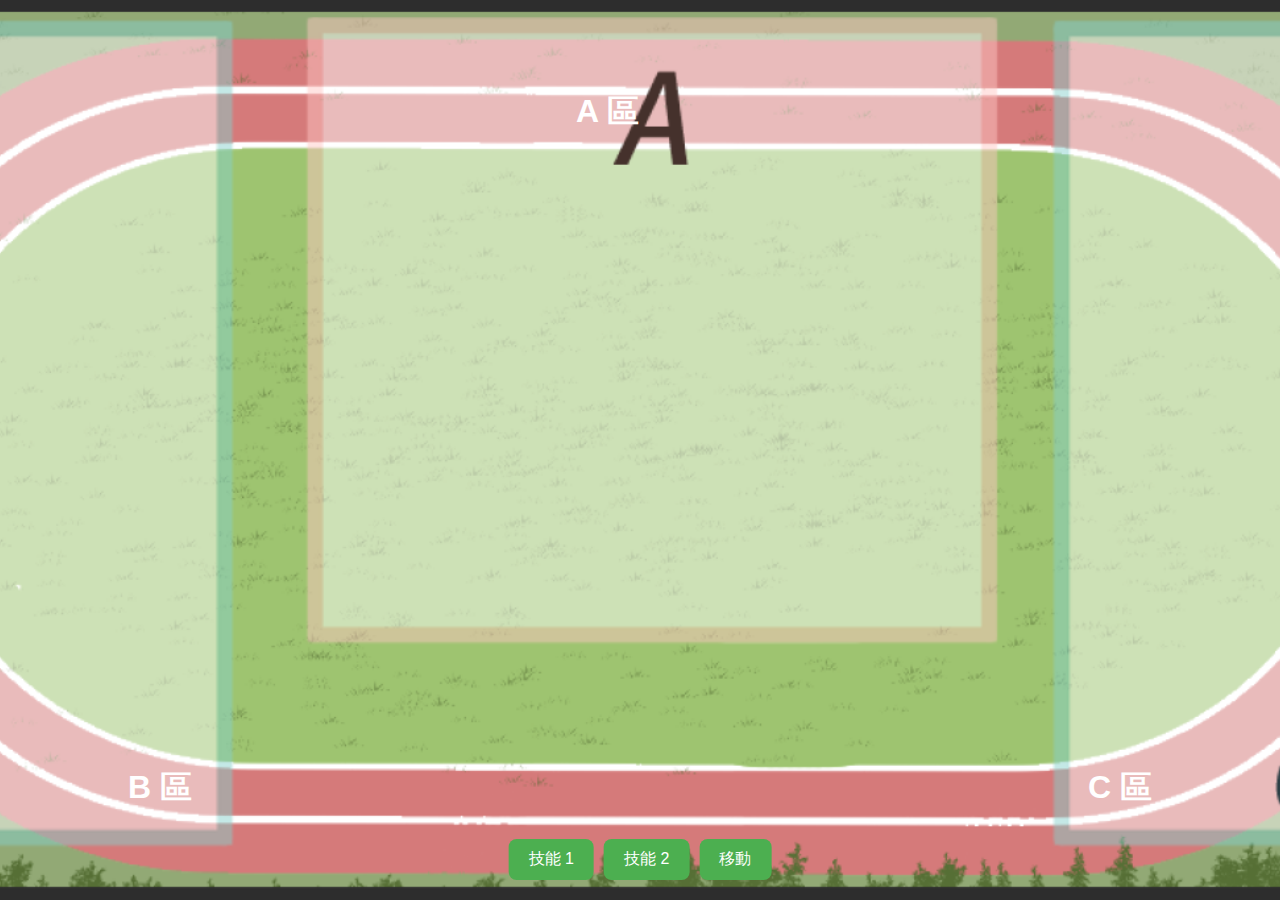
<file: index.html>
<!DOCTYPE html>
<html lang="en">
<head>
  <meta charset="UTF-8" />
  <meta name="viewport" content="width=device-width, initial-scale=1.0" />
  <title>School Battle</title>
  <style>
    body {
      margin: 0;
      padding: 0;
      font-family: sans-serif;
      background-color: #000;
    }
    .playground {
      position: relative;
      width: 100vw;
      height: 100vh;
      background-image: url("images/playground.png");
      background-size: cover;
      background-position: center;
    }
    .zone-label {
      position: absolute;
      color: white;
      font-weight: bold;
      font-size: 2rem;
    }
    #zoneA { top: 10%; left: 45%; }
    #zoneB { bottom: 10%; left: 10%; }
    #zoneC { bottom: 10%; right: 10%; }

    .button-panel {
      position: absolute;
      bottom: 20px;
      left: 50%;
      transform: translateX(-50%);
      display: flex;
      gap: 10px;
    }
    .action-button {
      padding: 10px 20px;
      font-size: 1rem;
      border: none;
      border-radius: 8px;
      background-color: #4CAF50;
      color: white;
      cursor: pointer;
    }
  </style>
</head>
<body>
  <div class="playground">
    <!-- 區域標示 -->
    <div id="zoneA" class="zone-label">A 區</div>
    <div id="zoneB" class="zone-label">B 區</div>
    <div id="zoneC" class="zone-label">C 區</div>

    <!-- 控制按鈕 -->
    <div class="button-panel">
      <button class="action-button">技能 1</button>
      <button class="action-button">技能 2</button>
      <button class="action-button">移動</button>
    </div>
  </div>
</body>
</html>
</file>
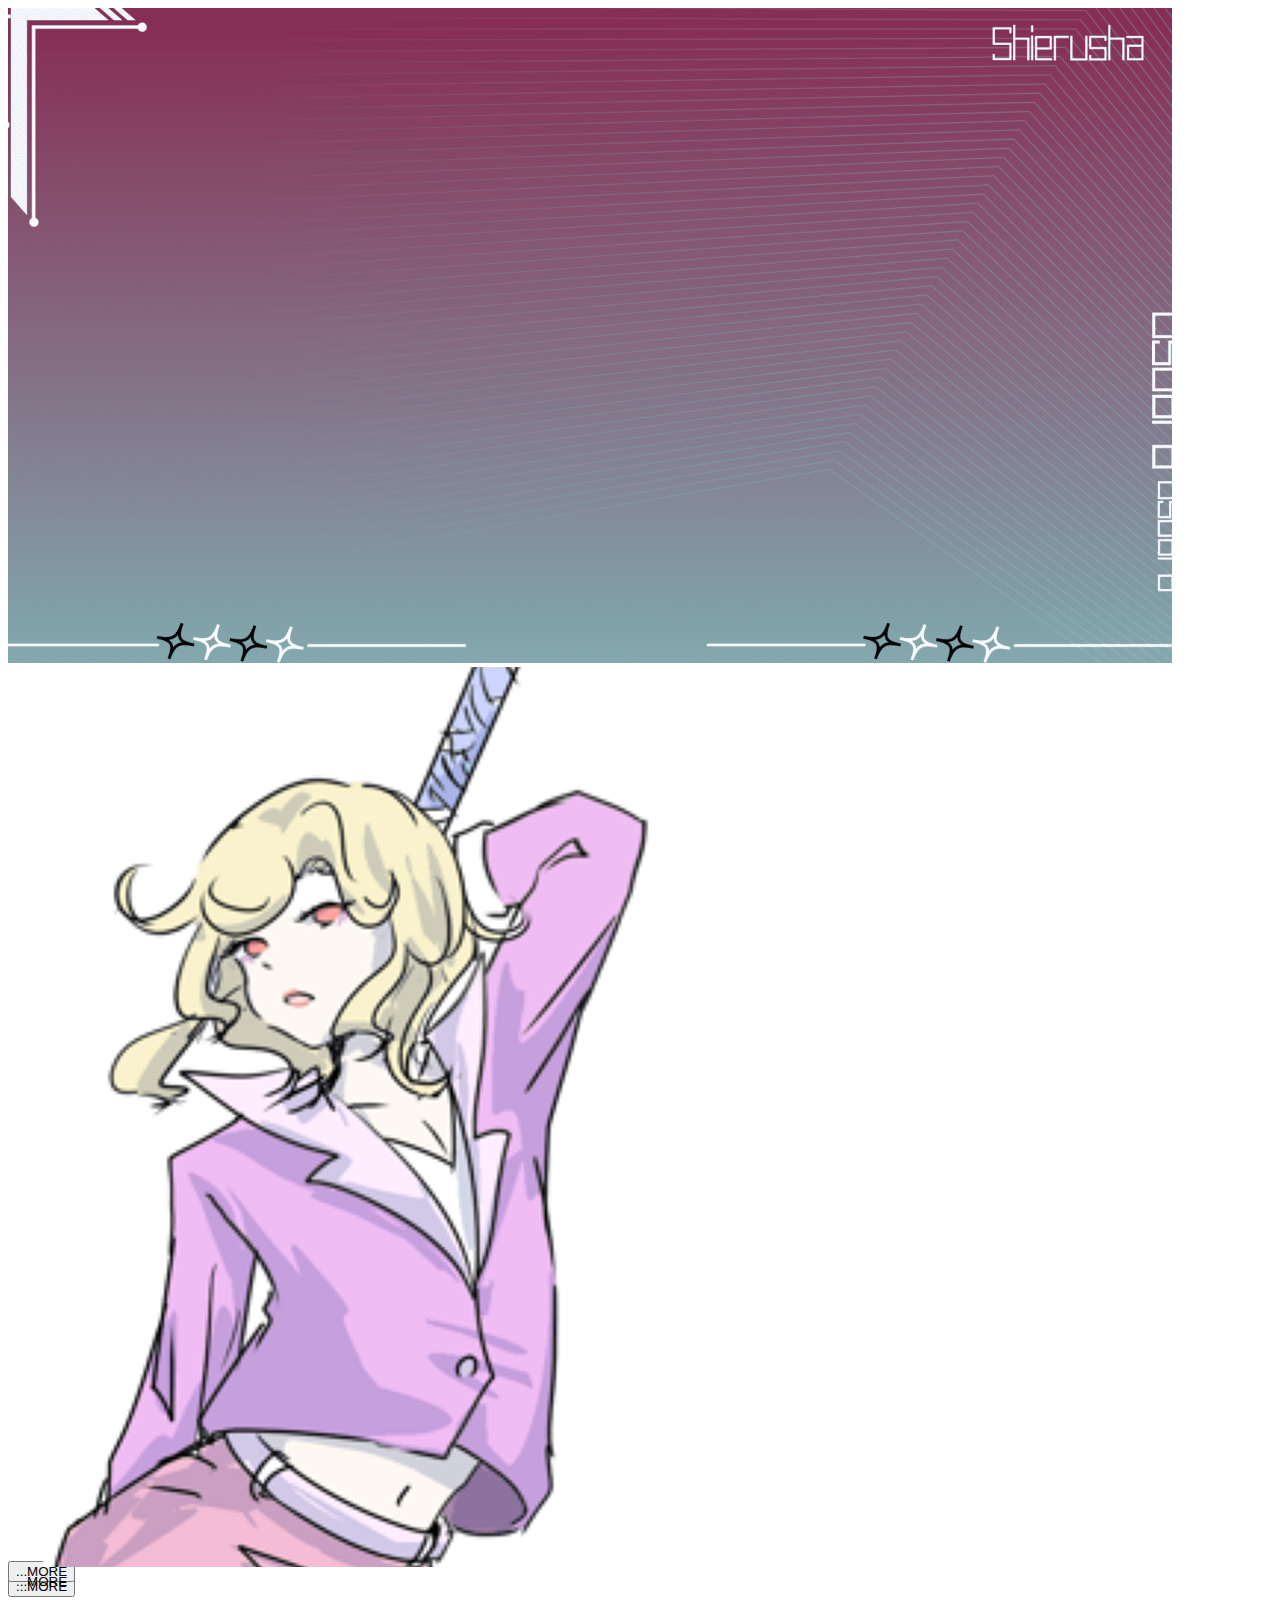
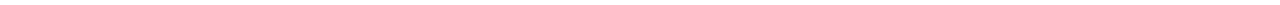
<file: teachers/idcard.html>
<!DOCTYPE html>
<html lang="zh-Hant">
<head>
  <meta charset="UTF-8">
  <title>教師證</title>
<link href="https://fonts.googleapis.com/css2?family=Noto+Sans+TC&display=swap" rel="stylesheet">
<link rel="stylesheet" href="https://shierusha.github.io/school-battle/students/th.css">
</head>
<body>
 
<div class="flip-card" id="flipCard">
<div class="flip-card-inner">
      <!-- 正面BG ------------------------------------->  
<div class="flip-card-front">
<div  class="container-16-9">
  <img class="bg-img" src="https://shierusha.github.io/school-battle/teachers/img/1.webp" alt="background" />

<!-- 正面 ----------------------------------->
<div class="imgarea"> 
  <img class="char-img" src="https://shierusha.github.io/school-battle/teachers/img/ro.png" alt="teacherimg">
</div>
  
<div class="bigname-box">
  <div class="name-box bigname"></div>
</div>
  
<div class="littlename-box">
  <div class="name-box littlename"></div>
</div>

<div class="row">
  <div class="row-1" style="left: 0;  width: 100%;">
    <div class="info-box" style="height:7%;width: 49%;">
      <span class="info-label">陣營</span>
      <span class="info-value"></span>
    </div>

    <div class="info-box" style="height:7%;width: 49%;">
      <span class="info-label">種族</span>
      <span class="info-value"></span>
    </div>

    <div class="info-row" style="gap:2%;height:7%;width: 49%;">
      <div class="info-box" style=" width:49%;">
        <span class="info-label">年齡</span>
        <span class="info-value"></span>
      </div>
      <div class="info-box" style=" width:49%;">
        <span class="info-label">性別</span>
        <span class="info-value"></span>
      </div>
    </div>

    <div class="info-box" style="height:15%;width: 49%;">
      <span class="info-label">個性</span>
      <span class="info-value" ></span>
  <button class="show-more-btn" style="display:none;">...MORE</button>


    </div>

    <div class="info-box" style="height:7%;width: 49%;">
      <span class="info-label">喜歡</span>
      <span class="info-value"></span>
  <button class="show-more-btn" style="display:none;">...MORE</button>

    </div>

    <div class="info-box" style="height:7%;width: 49%;">
      <span class="info-label">討厭</span>
      <span class="info-value"></span>
  <button class="show-more-btn" style="display:none;">...MORE</button>

    </div> 
    <div class="info-box" style="height:7%;border-radius:5px 5px 0px 0px;">
      <span class="info-label">角色備註</span>
      <span style="color: #495079; font-weight: 700;  letter-spacing: 0.05em; padding-left: 0.3em;  align-self: center;
 ">裏設定</span>

    </div>

    <div class="info-box" style="height:31%;margin-top:-1.3%;border-radius:0px 0px 5px 5px;">
      
      <span class="info-label" style="display: none;">角色備註/裏設定</span>
      <span class="info-value"  style="margin-top: 0.35em;"></span>
  <button class="show-more-btn" style="display:none;">...MORE</button>
    </div>  
  </div>

  <div class="row-1" style="right:0; height: 90%;">
    <div class="info-row" style="gap:2%; height:7.63%;">
      <div class="info-box" style=" width:49%;">
        <span class="info-label">身高</span>
        <span class="info-value">174</span>
      </div>
      <div class="info-box" style=" width:49%;">
        <span class="info-label">體重</span>
        <span class="info-value">66</span>
      </div>
    </div>

    <div class="info-box" style="height:7%;border-radius:5px 5px 0px 0px;">
      <span class="info-label">背景故事</span>
      <span style="color: #495079;
  font-weight: 700;  letter-spacing: 0.05em; padding-left: 0.3em;  align-self: center;
 ">設定</span>
    </div>
    <div class="info-box" style="height:49.8%;margin-top:-2.8%;border-radius:0px 0px 5px 5px;">
      <span class="info-label" style="display: none;">背景故事/設定</span>
      <span class="info-value" style="margin-top: 0.35em;">
      </span>
  <button class="show-more-btn" style="display:none;">...MORE</button>

    </div> 
  </div>
    
</div>
          <!-- 正面 ----------------------------------->
</div>
</div>
</div>
</div>


<div id="info-modal" class="modal-overlay" style="display:none;">
  <div class="modal-content">
    <div class="modal-header" id="info-modal-title">標題</div>
    <div class="modal-body" id="info-modal-body"></div>
  </div>
</div>

<script src="teachers-data.js"></script>

<script>
function setNameFontSize(selector, maxChars) {
  document.querySelectorAll(selector).forEach(box => {
    const nameDiv = box.querySelector('.name-box');
    if (!nameDiv) return;
    const fontSize = box.offsetHeight / maxChars * 0.98;
    nameDiv.style.fontSize = fontSize + "px";
  });
}

function fitAllNameBoxes() {
  setNameFontSize('.bigname-box', 12);
  setNameFontSize('.littlename-box', 9);
}

function setInfoBoxFontSize() {
  const infoBoxes = document.querySelectorAll('.info-box');
  if (!infoBoxes.length) return;
  let minHeight = Infinity;
  infoBoxes.forEach(box => {
    const h = box.offsetHeight;
    if (h < minHeight) minHeight = h;
  });
  const fontSize = minHeight * 0.62;
  infoBoxes.forEach(box => {
    box.style.fontSize = fontSize + "px";
  });
}

function fitAll() {
  fitAllNameBoxes();
  setInfoBoxFontSize();
}

window.addEventListener('DOMContentLoaded', fitAll);
window.addEventListener('resize', fitAll);
window.addEventListener('load', fitAll);



  // 更多
// 判斷 info-value 超過 13 字才顯示 ...MORE
function checkLongTextByCharCount(N = 13) {
  document.querySelectorAll('.info-box').forEach(box => {
    const value = box.querySelector('.info-value');
    const btn = box.querySelector('.show-more-btn');
    if (!value || !btn) return;
    if (value.innerText.trim().length > N) {
      btn.style.display = 'block';
      btn.onclick = function() {
        const label = box.querySelector('.info-label')?.innerText || "內容";
        showInfoModal(label, value.innerHTML);
      }
    } else {
      btn.style.display = 'none';
    }
  });
}
// 初次和視窗大小變動時都要判斷一次
window.addEventListener('DOMContentLoaded', () => checkLongTextByCharCount(13));
window.addEventListener('resize', () => checkLongTextByCharCount(13));



// 彈跳視窗相關
function showInfoModal(title, content) {
  document.getElementById('info-modal-title').innerText = title;
  document.getElementById('info-modal-body').innerHTML = content;
  document.getElementById('info-modal').style.display = 'flex';
}

// 點背景關閉彈窗
document.getElementById('info-modal').addEventListener('click', function(e) {
  if (e.target === this) this.style.display = 'none';
});


//帶入老師參數
function applyTeacherData() {
  const urlParams = new URLSearchParams(window.location.search);
  const teacherId = urlParams.get("teacher") || "papa";
  const teacher = window.teachers?.[teacherId];
  if (!teacher) return;

  // ← 這裡加
  if (teacher.title) {
    document.title = teacher.title;
  } else {
    document.title = "教師證"; // 預設
  }
  // 自動控制背景濾鏡
  if (teacher.useDarkBg) {
    document.body.classList.add("dark-bg");
  } else {
    document.body.classList.remove("dark-bg");
  }
  // 套圖片與名字
  document.querySelector(".char-img").src = teacher.img;
  document.querySelector(".bg-img").src = teacher.bg;
  document.querySelector(".bigname").textContent = teacher.bigname;
  document.querySelector(".littlename").textContent = teacher.littlename;

  // 套 info-label 對應內容
  document.querySelectorAll(".info-box").forEach(box => {
    const label = box.querySelector(".info-label");
    const value = box.querySelector(".info-value");
    if (!label || !value) return;

    const key = label.textContent.trim();
    if (teacher.info[key] !== undefined) {
      value.textContent = teacher.info[key];
    }
  });

  // 字體與 MORE 重新確認
  fitAll();
  checkLongTextByCharCount(13);
}

window.addEventListener("DOMContentLoaded", applyTeacherData);

//黑白濾境
window.addEventListener("DOMContentLoaded", () => {
  const toggleBtn = document.getElementById('toggleBgBtn');
  if (toggleBtn) {
    toggleBtn.onclick = function() {
      document.body.classList.toggle('dark-bg');
    }
  }
});

</script>


</body>
</html>
</file>
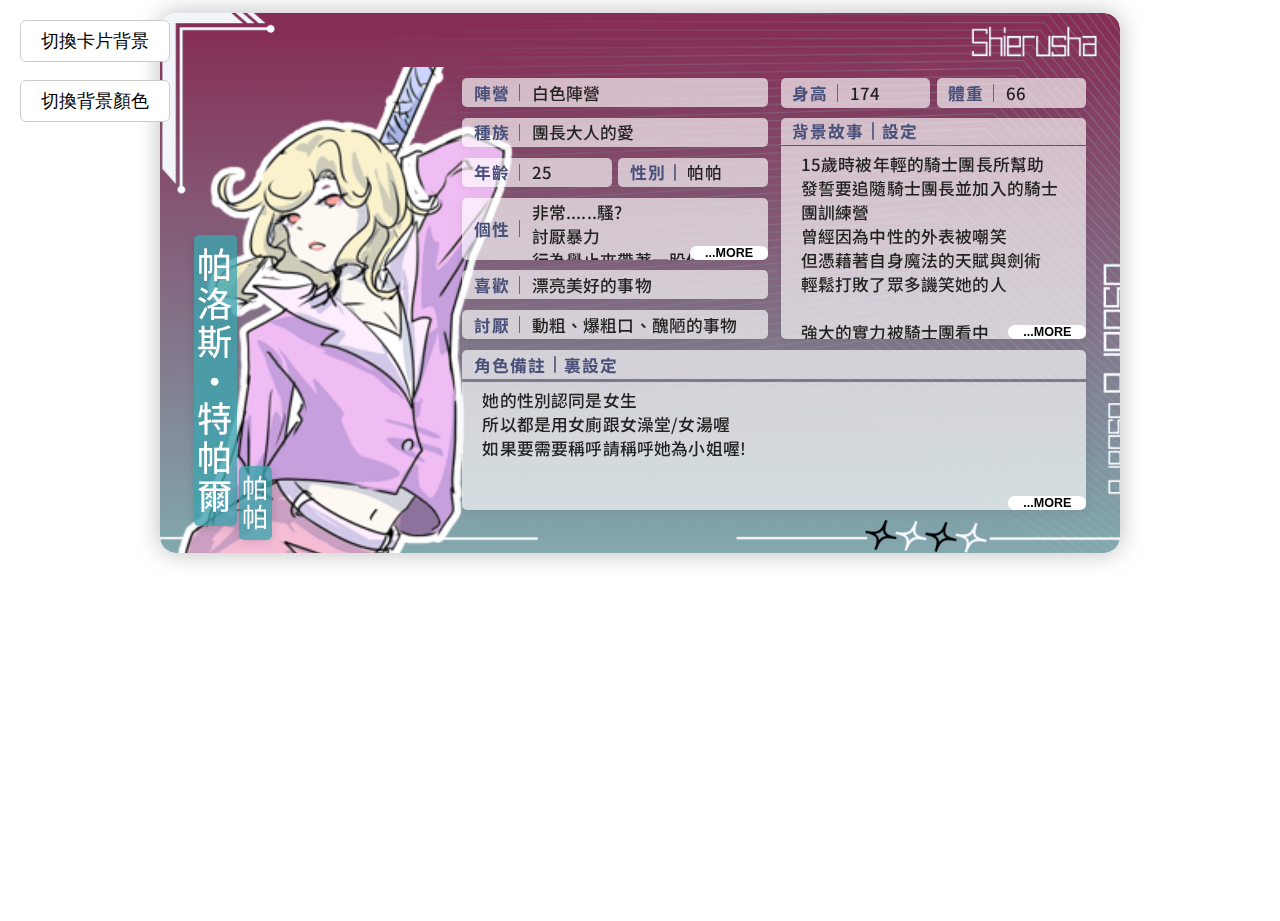
<file: teachers/tch-idcard.html>
<!DOCTYPE html>
<html lang="zh-Hant">
<head>
  <meta charset="UTF-8">
  <title>教師證</title>
<link href="https://fonts.googleapis.com/css2?family=Noto+Sans+TC&display=swap" rel="stylesheet">
<link rel="stylesheet" href="https://shierusha.github.io/school-battle/teachers/th.css">
</head>
<body>
 
<div class="flip-card" id="flipCard">
<div class="flip-card-inner">
      <!-- 正面BG ------------------------------------->  
<div class="flip-card-front">
<div  class="container-16-9">
  <img class="bg-img" src="https://shierusha.github.io/school-battle/teachers/img/1.webp" alt="background" />

<!-- 正面 ----------------------------------->
<div class="imgarea"> 
  <img class="char-img" src="https://shierusha.github.io/school-battle/teachers/img/papa.png" alt="teacherimg">
</div>
  
<div class="bigname-box">
  <div class="name-box bigname">帕洛斯・特帕爾</div>
</div>
  
<div class="littlename-box">
  <div class="name-box littlename">帕帕</div>
</div>

<div class="row">
  <div class="row-1" style="left: 0;  width: 100%;">
    <div class="info-box" style="height:7%;width: 49%;">
      <span class="info-label">陣營</span>
      <span class="info-value">白色陣營</span>
    </div>

    <div class="info-box" style="height:7%;width: 49%;">
      <span class="info-label">種族</span>
      <span class="info-value">團長大人的愛</span>
    </div>

    <div class="info-row" style="gap:2%;height:7%;width: 49%;">
      <div class="info-box" style=" width:49%;">
        <span class="info-label">年齡</span>
        <span class="info-value">25</span>
      </div>
      <div class="info-box" style=" width:49%;">
        <span class="info-label">性別</span>
        <span class="info-value">帕帕</span>
      </div>
    </div>

    <div class="info-box" style="height:15%;width: 49%;">
      <span class="info-label">個性</span>
      <span class="info-value" >非常......騷?
討厭暴力
行為舉止夾帶著一股優雅的氣質
      </span>
  <button class="show-more-btn" style="display:none;">...MORE</button>


    </div>

    <div class="info-box" style="height:7%;width: 49%;">
      <span class="info-label">喜歡</span>
      <span class="info-value">漂亮美好的事物</span>
  <button class="show-more-btn" style="display:none;">...MORE</button>

    </div>

    <div class="info-box" style="height:7%;width: 49%;">
      <span class="info-label">討厭</span>
      <span class="info-value">動粗、爆粗口、醜陋的事物</span>
  <button class="show-more-btn" style="display:none;">...MORE</button>

    </div> 
    <div class="info-box" style="height:7%;border-radius:5px 5px 0px 0px;">
      <span class="info-label">角色備註</span>
      <span style="color: #495079; font-weight: 700;  letter-spacing: 0.05em; padding-left: 0.3em;  align-self: center;
 ">裏設定</span>

    </div>

    <div class="info-box" style="height:31%;margin-top:-1.3%;border-radius:0px 0px 5px 5px;">
      
      <span class="info-label" style="display: none;">角色備註/裏設定</span>
      <span class="info-value"  style="margin-top: 0.35em;">她的性別認同是女生
所以都是用女廁跟女澡堂/女湯喔
如果要需要稱呼請稱呼她為小姐喔!
      </span>
  <button class="show-more-btn" style="display:none;">...MORE</button>
    </div>  
  </div>

  <div class="row-1" style="right:0; height: 90%;">
    <div class="info-row" style="gap:2%; height:7.63%;">
      <div class="info-box" style=" width:49%;">
        <span class="info-label">身高</span>
        <span class="info-value">174</span>
      </div>
      <div class="info-box" style=" width:49%;">
        <span class="info-label">體重</span>
        <span class="info-value">66</span>
      </div>
    </div>

    <div class="info-box" style="height:7%;border-radius:5px 5px 0px 0px;">
      <span class="info-label">背景故事</span>
      <span style="color: #495079;
  font-weight: 700;  letter-spacing: 0.05em; padding-left: 0.3em;  align-self: center;
 ">設定</span>
    </div>
    <div class="info-box" style="height:49.8%;margin-top:-2.8%;border-radius:0px 0px 5px 5px;">
      <span class="info-label" style="display: none;">背景故事/設定</span>
      <span class="info-value" style="margin-top: 0.35em;">15歲時被年輕的騎士團長所幫助
發誓要追隨騎士團長並加入的騎士團訓練營
曾經因為中性的外表被嘲笑
但憑藉著自身魔法的天賦與劍術
輕鬆打敗了眾多譏笑她的人

強大的實力被騎士團看中
卻發現騎士團已經非常腐敗
還跟外面不良集團合夥做了很多違法事業

為了更接近團長 他認同了腐敗的騎士團
放開了自我壓抑
選擇了對自己最輕鬆的生活方式
用強大的實力爬到隊長的位置
成為強大的魔劍士隊長
然而卻也因為追隨騎士團長
自己也染上了不少惡習

在一次肅清騎士團的行動中
自身阻擋兩名強大的先鋒隊
最終被強大到像是開掛的先鋒隊砍成兩半
直到最後都堅持幫助團長
用魔法創造了巨大的火焰爆炸後
失血過多身亡

"即使如此 我仍舊追隨於您 親愛的團長"

死後靈魂不知為何掉落到了謝爾夏的世界
甚致本該被一刀兩斷的身體都完好無缺
賣掉了所有騎士相關的東西
換了一身新服裝 
以此希望拋棄過去 重新過活
只留下一把軍刀作為紀念

來到謝爾夏世界的他
不知為何失去了所有魔力與魔力感知
再也無法操控魔法了
為了生活
因緣際會來到學校當數學老師
      </span>
  <button class="show-more-btn" style="display:none;">...MORE</button>

    </div> 
  </div>
    
</div>
          <!-- 正面 ----------------------------------->
</div>
</div>
</div>
</div>


<div id="info-modal" class="modal-overlay" style="display:none;">
  <div class="modal-content">
    <div class="modal-header" id="info-modal-title">標題</div>
    <div class="modal-body" id="info-modal-body"></div>
  </div>
</div>


<button onclick="changeBg()" style="position: fixed;
  top: 20px;
  left: 20px;
  z-index: 9999; /* 保證在最上層 */
  padding: 8px 20px;
  font-size: 1.1em;
  background: #fff;
  border: 1px solid #ccc;
  border-radius: 6px;
  cursor: pointer;">切換卡片背景</button>



<button id="toggleBgBtn" style="position: fixed;
  top: 80px;
  left: 20px;
  z-index: 9999; /* 保證在最上層 */
  padding: 8px 20px;
  font-size: 1.1em;
  background: #fff;
  border: 1px solid #ccc;
  border-radius: 6px;
  cursor: pointer;">切換背景顏色</button>
  

<script src="teachers-data.js"></script>

<script>
function setNameFontSize(selector, maxChars) {
  document.querySelectorAll(selector).forEach(box => {
    const nameDiv = box.querySelector('.name-box');
    if (!nameDiv) return;
    const fontSize = box.offsetHeight / maxChars * 0.98;
    nameDiv.style.fontSize = fontSize + "px";
  });
}

function fitAllNameBoxes() {
  setNameFontSize('.bigname-box', 12);
  setNameFontSize('.littlename-box', 9);
}

function setInfoBoxFontSize() {
  const infoBoxes = document.querySelectorAll('.info-box');
  if (!infoBoxes.length) return;
  let minHeight = Infinity;
  infoBoxes.forEach(box => {
    const h = box.offsetHeight;
    if (h < minHeight) minHeight = h;
  });
  const fontSize = minHeight * 0.62;
  infoBoxes.forEach(box => {
    box.style.fontSize = fontSize + "px";
  });
}

function fitAll() {
  fitAllNameBoxes();
  setInfoBoxFontSize();
}

window.addEventListener('DOMContentLoaded', fitAll);
window.addEventListener('resize', fitAll);
window.addEventListener('load', fitAll);



  // 更多
// 判斷 info-value 超過 13 字才顯示 ...MORE
function checkLongTextByCharCount(N = 13) {
  document.querySelectorAll('.info-box').forEach(box => {
    const value = box.querySelector('.info-value');
    const btn = box.querySelector('.show-more-btn');
    if (!value || !btn) return;
    if (value.innerText.trim().length > N) {
      btn.style.display = 'block';
      btn.onclick = function() {
        const label = box.querySelector('.info-label')?.innerText || "內容";
        showInfoModal(label, value.innerHTML);
      }
    } else {
      btn.style.display = 'none';
    }
  });
}
// 初次和視窗大小變動時都要判斷一次
window.addEventListener('DOMContentLoaded', () => checkLongTextByCharCount(13));
window.addEventListener('resize', () => checkLongTextByCharCount(13));



// 彈跳視窗相關
function showInfoModal(title, content) {
  document.getElementById('info-modal-title').innerText = title;
  document.getElementById('info-modal-body').innerHTML = content;
  document.getElementById('info-modal').style.display = 'flex';
}

// 點背景關閉彈窗
document.getElementById('info-modal').addEventListener('click', function(e) {
  if (e.target === this) this.style.display = 'none';
});


//帶入老師參數
function applyTeacherData() {
  const urlParams = new URLSearchParams(window.location.search);
  const teacherId = urlParams.get("teacher") || "papa";
  const teacher = window.teachers?.[teacherId];
  if (!teacher) return;

  // 套圖片與名字
  document.querySelector(".char-img").src = teacher.img;
  document.querySelector(".bg-img").src = teacher.bg;
  document.querySelector(".bigname").textContent = teacher.bigname;
  document.querySelector(".littlename").textContent = teacher.littlename;

  // 套 info-label 對應內容
  document.querySelectorAll(".info-box").forEach(box => {
    const label = box.querySelector(".info-label");
    const value = box.querySelector(".info-value");
    if (!label || !value) return;

    const key = label.textContent.trim();
    if (teacher.info[key] !== undefined) {
      value.textContent = teacher.info[key];
    }
  });

  // 字體與 MORE 重新確認
  fitAll();
  checkLongTextByCharCount(13);
}

window.addEventListener("DOMContentLoaded", applyTeacherData);


// 多張背景圖網址
  const bgList = [
    "https://shierusha.github.io/school-battle/teachers/img/1.webp",
    "https://shierusha.github.io/school-battle/teachers/img/2.webp",
    "https://shierusha.github.io/school-battle/teachers/img/3.webp",
    "https://shierusha.github.io/school-battle/teachers/img/4.webp",
    "https://shierusha.github.io/school-battle/teachers/img/5.webp",
    "https://shierusha.github.io/school-battle/teachers/img/6.webp",
    "https://shierusha.github.io/school-battle/teachers/img/7.webp",
    "https://shierusha.github.io/school-battle/teachers/img/8.webp",
    "https://shierusha.github.io/school-battle/teachers/img/9.webp",
    "https://shierusha.github.io/school-battle/teachers/img/10.webp",
    "https://shierusha.github.io/school-battle/teachers/img/11.webp",
    "https://shierusha.github.io/school-battle/teachers/img/12.webp",
    "https://shierusha.github.io/school-battle/teachers/img/13.webp",
    "https://shierusha.github.io/school-battle/teachers/img/14.webp",
    "https://shierusha.github.io/school-battle/teachers/img/15.webp",
    "https://shierusha.github.io/school-battle/teachers/img/16.webp",
    "https://shierusha.github.io/school-battle/teachers/img/17.webp",
    "https://shierusha.github.io/school-battle/teachers/img/18.webp",
    "https://shierusha.github.io/school-battle/teachers/img/19.webp",
    "https://shierusha.github.io/school-battle/teachers/img/20.webp"
  ];

let bgIndex = 0;
function changeBg() {
  const bgImg = document.querySelector('.bg-img');
  if (!bgImg) return;
  bgIndex = (bgIndex + 1) % bgList.length;
  bgImg.src = bgList[bgIndex];
}

document.getElementById('toggleBgBtn').onclick = function() {
  document.body.classList.toggle('dark-bg');
}
</script>


</body>
</html>
</file>
